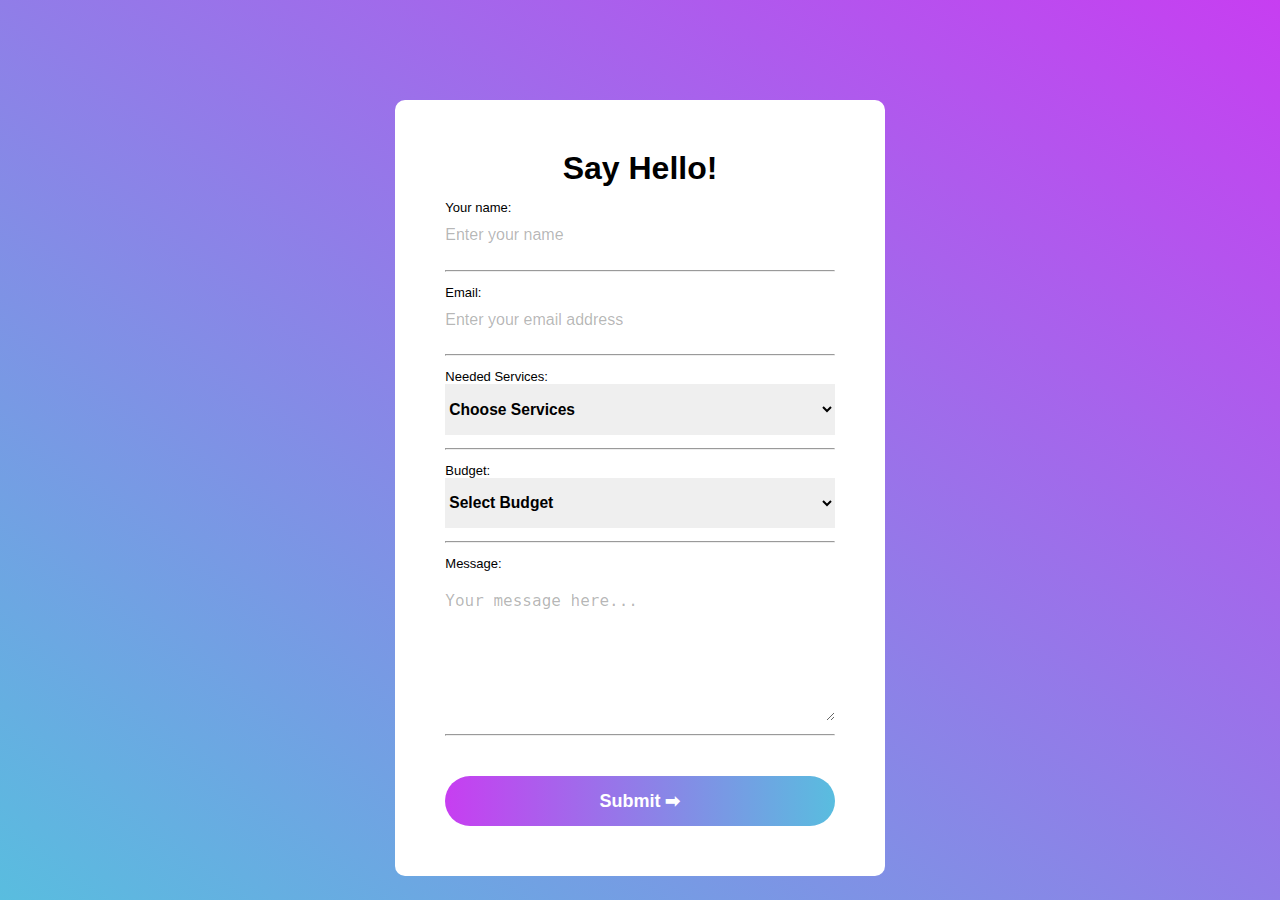
<file: index.html>
<!DOCTYPE html>
<html lang="en">
  <head>
    <meta charset="UTF-8" />
    <meta name="viewport" content="width=device-width, initial-scale=1.0" />
    <meta http-equiv="X-UA-Compatible" content="ie=edge" />
    <link rel="stylesheet" href="style.css" />
    <link rel="reset" href="https://necolas.github.io/normalize.css/latest/normalize.css">
    <title>Stylish form</title>
  </head>
  <body>
      <div class="page-container">
        <main>
          <h1>Say Hello!</h1>
          <form>

            <div class="input name">
              <label>
              Your name:
              <input type="name" placeholder="Enter your name" minlength="1" required>
            </label>
          </div> <hr>
          <div class="input email">
            <label>
              Email:
              <input type="email" placeholder="Enter your email address" required>
            </label>
          </div> <hr>
          <div class="input service">
            <label>
              Needed Services:
              <select name="services" required>
                <option value="" disabled selected>Choose Services</option>
                <option value="Cleaning">Cleaning</option>
                <option value="Babysitting">Babysitting</option>
                <option value="Housesitting">Housesitting</option>
              </select>
            </label>
          </div> <hr>
          <div class="input budget">
            <label>
              Budget:
              <select name="budget" required>
                <option value="" disabled selected>Select Budget</option>
                <option value="less-than-100">Below 100$ </option>
                <option value="more-than-100">Above 100$</option>
              </select>
            </label>
          </div> <hr>
          <div class="input message">
            <label>
              Message:
              <textarea name="message" cols="30" rows="10" placeholder="Your message here..."></textarea>
            </label>
          </div> <hr>
          <button type="submit">
            <a href="thank-you.html">
              Submit ➡ 
            </a>
            </button>
        </form>
        </main>
      </div>
  </body>
  </html>
</file>
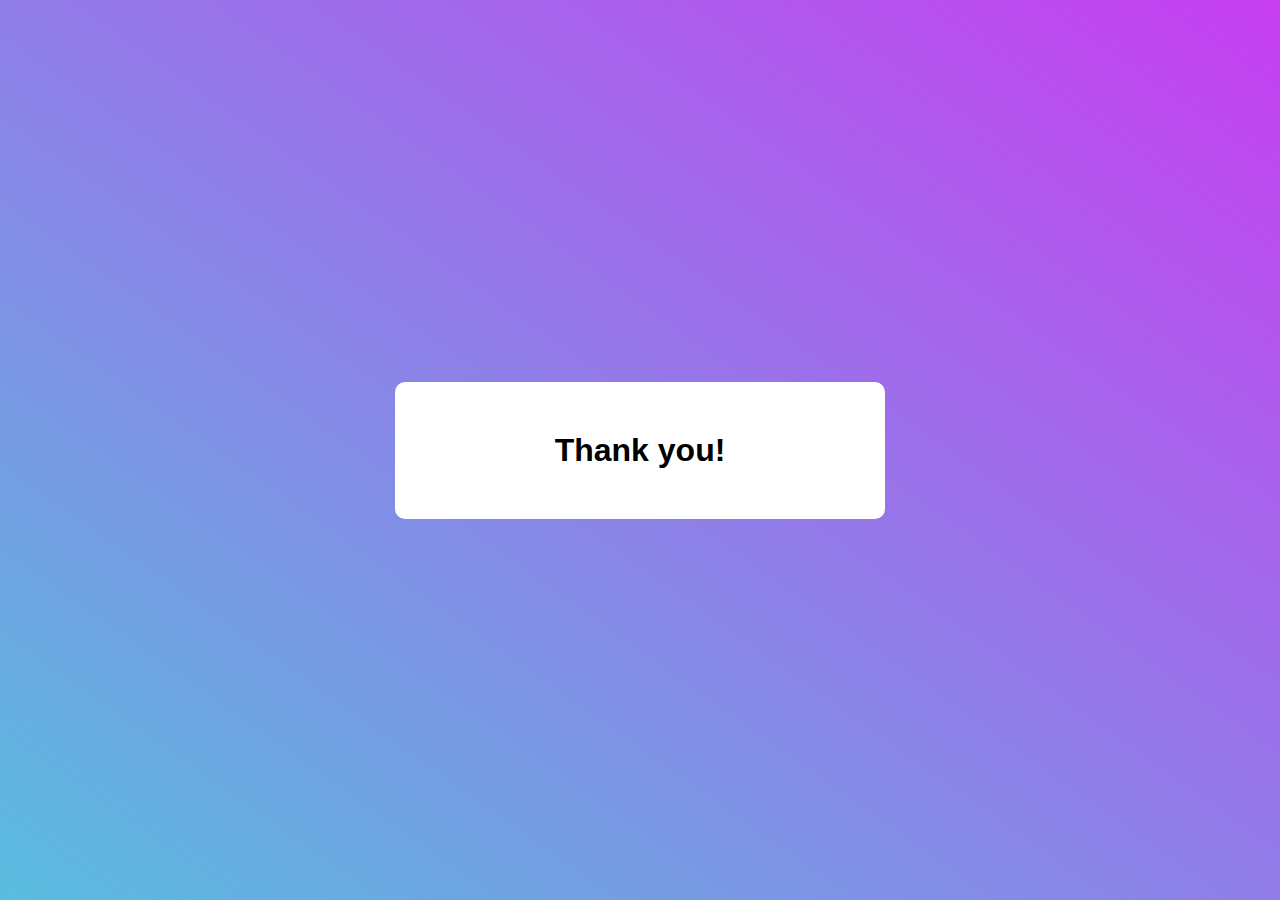
<file: thank-you.html>
<!DOCTYPE html>
<html lang="en">
  <head>
    <meta charset="UTF-8" />
    <meta name="viewport" content="width=device-width, initial-scale=1.0" />
    <meta http-equiv="X-UA-Compatible" content="ie=edge" />
    <link rel="stylesheet" href="style.css" />
    <link rel="reset" href="https://necolas.github.io/normalize.css/latest/normalize.css">
    <title>Stylish form</title>
  </head>
  <body>
      <div class="page-container">
        <main>
          <h1>Thank you!</h1>
        </main>
      </div>
  </body>
  </html>
</file>
<file: style.css>
* {
    box-sizing: border-box;
    margin: 0;
    padding: 0;
}   

a {
    color: white;
    text-decoration: none;
}

body {
    height: 100%;
    background: rgb(204, 61, 244);
    background: linear-gradient(to top right,#59bddf, #c73ef1);
    font-family: Arial, Helvetica, sans-serif;
}
.page-container {
    height: 100vh;
    display: grid;
    place-items: center;
    grid-template: ". main ." /
    1fr 55ch 1fr;
}

main {
    width: 100%;
    padding: 50px;
    background-color: white;
    margin: 100px;
    grid-area: main;
    border-radius: 10px;
    display: grid;
    grid-auto-rows: auto ;
}

h1 {
    font-weight: 800;
    text-align: center;
}

input, label, select, textarea{
    padding: 1em 0 1em 0;
    overflow: visible;
    display: block;
    border: 0;
    width: 100%;
    height: fit-content;
}

input:valid {
    accent-color: gold;
}

label {
    font-size: small;
}

::placeholder {
    font-size: 16px;
    color: rgba(0, 0, 0, 0.295);
}

select {
    font-size: larger;
    font-weight: 600;
}

textarea {
    font-size: x-large;
    height: 150px;
}

button {
    border: 0;
    color: white;
    font-size: large;
    font-weight: 600;
    background: linear-gradient(to left,#59bddf, #c73ef1);
    margin-top: 40px;
    height: 50px;
    width: 100%;
    border-radius: 25px;
}

a:hover {
    cursor: pointer;
}
</file>
